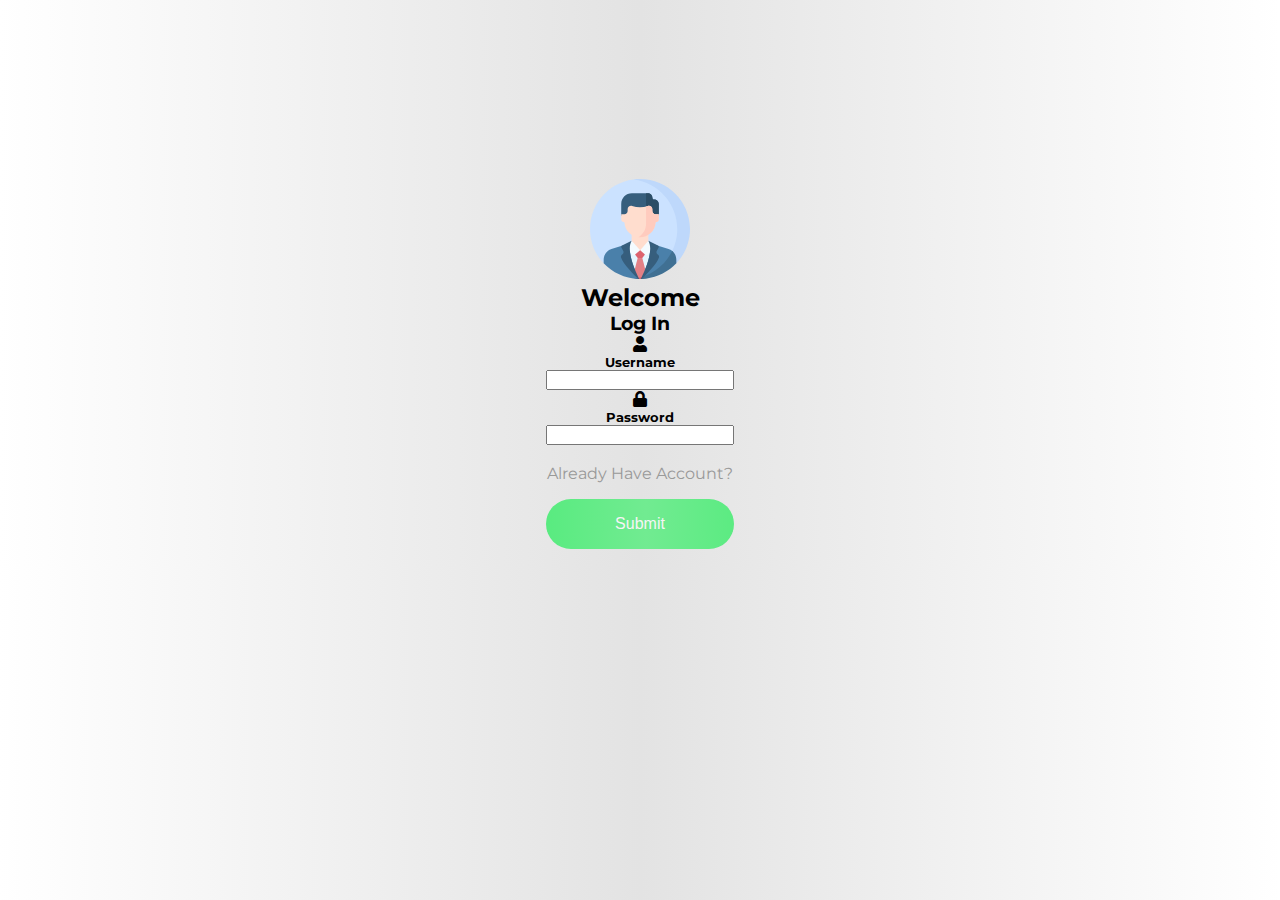
<file: index.html>
<!-- buatlah sebuah web sederhana yg terdiri dari 2 input (username, password) dimasukan ke dalam form dan 
terdapat button untuk submit/login -->
<!DOCTYPE html>
<html lang="en">
<head>
    <meta charset="UTF-8">
    <meta name="viewport" content="width=device-width, initial-scale=1.0">
    <title>Document</title>
    <link rel="stylesheet" type="text/css" href="https://cdnjs.cloudflare.com/ajax/libs/font-awesome/5.14.0/css/all.min.css">
    <link rel="stylesheet" href="tugas.css">
</head>
<body id="body">


    <div class="modal">
        <!-- tempat modal -->
        <div class="modal-dialog">
            <!-- tempat dialog -->
            <div class="modal-content">
                <!-- tempat content -->
                <div class="modal-header">
                    <!-- tempat header -->
                    Log In Status
                    <div class="modal-status">
                        Sukses
                    </div>
                </div>
            </div>
        </div>
    </div>

    <div class="container">
        <div class="regis-container">
            <form name="tabel">
                <img class="user" src="Mungutin/profile.svg" alt="">
                <h2>Welcome</h2>
                <h3>Log In</h3>

                <div class="input-sec one">
                    <div class="icon">
                        <i class="fas fa-user"></i>
                    </div>
                    <div>
                        <h5>Username</h5>
                        <input type="text" class="input" name="nama" id="user">
                    </div>
                </div>

                <div class="input-sec two">
                    <div class="icon">
                        <i class="fas fa-lock"></i>
                    </div>
                    <div>
                        <h5>Password</h5>
                        <input type="password" class="input" name="password" id="pw">
                    </div>
                </div>

                <a href="#">Already Have Account?</a>
                <button type="submit" class="btn" data-toggle='modal' onclick="check()">
                Submit    
                </button>
                <p id="error"></p>
            </form>
        </div>
        
    </div>

    <script>
        let btn = document.querySelector('button[data-toggle="modal"]');
        let modal = document.querySelector('.modal');
        let body = document.getElementById('body')
        

        btn.addEventListener("click", function(event){
            event.preventDefault()
        });
        
        // btn.addEventListener('click',
        // function(){
        //     modal.classList.add('show');
        // });

        modal.addEventListener('click',
        function(){
            this.classList.remove('show');
            normalize()
        });

        modal.querySelector('.modal-content').addEventListener('click',
        function(e){
            e.stopPropagation();
        });
        function success(){
            body.style.background="#2cf56c"
        };
        function normalize(){
            body.style.background ="linear-gradient(to right, white,#e3e3e3,white)"
            document.getElementById("error").innerHTML = ""
        };
        function check(){
            var username = document.getElementById('user').value;
            var password = document.getElementById('pw').value;
            
            if (username == 'pweb_C' && password == 123123){
                document.getElementById("error").innerHTML = ""
                modal.classList.add('show');
                success()
            }else{
                document.getElementById("error").innerHTML = "<span style='color: red;'>invalid username or password</span>";
            }
        };

    


    </script>
</body>
</html>
</file>
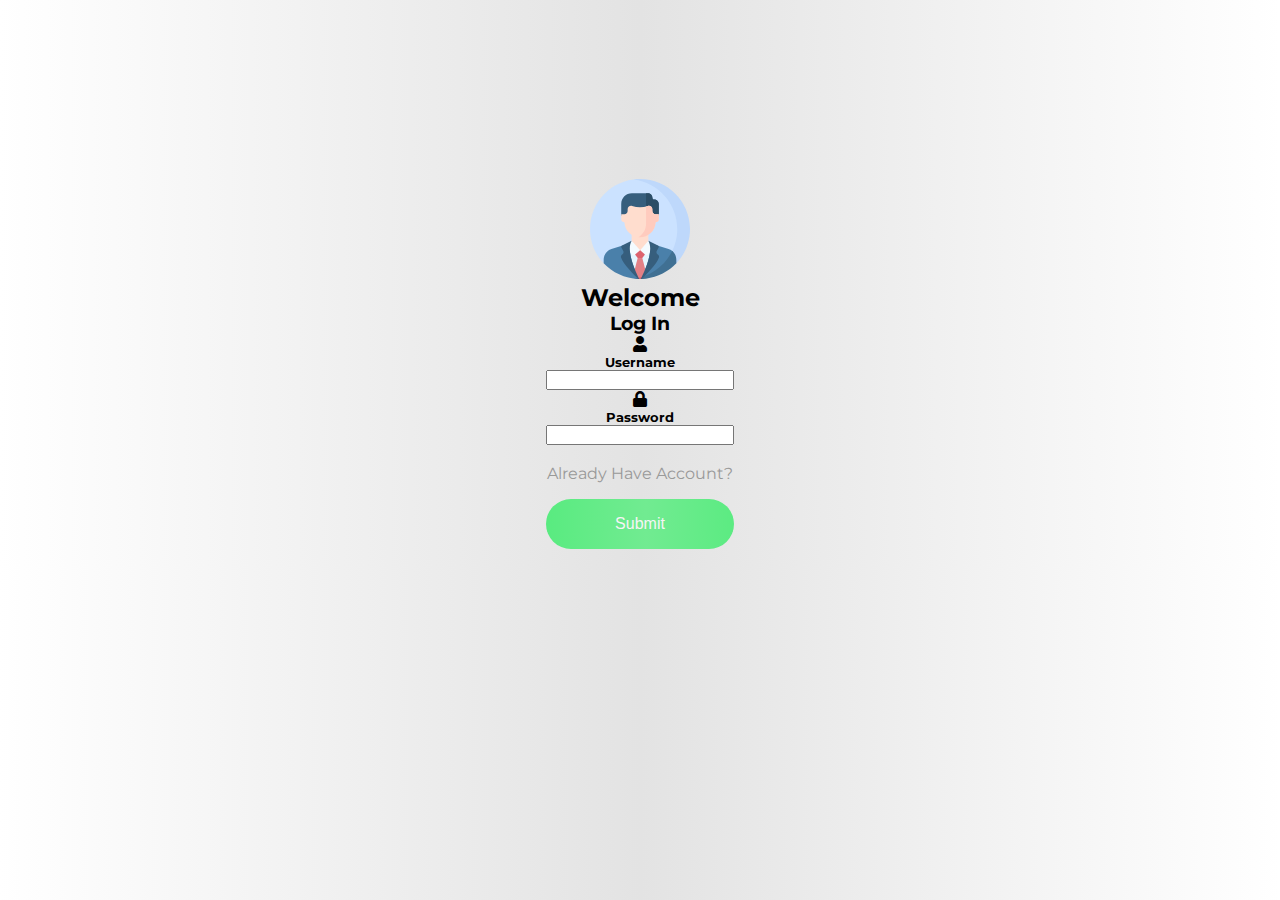
<file: tugas.html>
<!-- buatlah sebuah web sederhana yg terdiri dari 2 input (username, password) dimasukan ke dalam form dan 
terdapat button untuk submit/login -->
<!DOCTYPE html>
<html lang="en">
<head>
    <meta charset="UTF-8">
    <meta name="viewport" content="width=device-width, initial-scale=1.0">
    <title>Document</title>
    <link rel="stylesheet" type="text/css" href="https://cdnjs.cloudflare.com/ajax/libs/font-awesome/5.14.0/css/all.min.css">
    <link rel="stylesheet" href="tugas.css">
</head>
<body id="body">


    <div class="modal">
        <!-- tempat modal -->
        <div class="modal-dialog">
            <!-- tempat dialog -->
            <div class="modal-content">
                <!-- tempat content -->
                <div class="modal-header">
                    <!-- tempat header -->
                    Log In Status
                    <div class="modal-status">
                        Sukses
                    </div>
                </div>
            </div>
        </div>
    </div>

    <div class="container">
        <div class="regis-container">
            <form name="tabel">
                <img class="user" src="Mungutin/profile.svg" alt="">
                <h2>Welcome</h2>
                <h3>Log In</h3>

                <div class="input-sec one">
                    <div class="icon">
                        <i class="fas fa-user"></i>
                    </div>
                    <div>
                        <h5>Username</h5>
                        <input type="text" class="input" name="nama" id="user">
                    </div>
                </div>

                <div class="input-sec two">
                    <div class="icon">
                        <i class="fas fa-lock"></i>
                    </div>
                    <div>
                        <h5>Password</h5>
                        <input type="password" class="input" name="password" id="pw">
                    </div>
                </div>

                <a href="#">Already Have Account?</a>
                <button type="submit" class="btn" data-toggle='modal' onclick="check()">
                Submit    
                </button>
                <p id="error"></p>
            </form>
        </div>
        
    </div>

    <script>
        let btn = document.querySelector('button[data-toggle="modal"]');
        let modal = document.querySelector('.modal');
        let body = document.getElementById('body')
        

        btn.addEventListener("click", function(event){
            event.preventDefault()
        });
        
        // btn.addEventListener('click',
        // function(){
        //     modal.classList.add('show');
        // });

        modal.addEventListener('click',
        function(){
            this.classList.remove('show');
            normalize()
        });

        modal.querySelector('.modal-content').addEventListener('click',
        function(e){
            e.stopPropagation();
        });
        function success(){
            body.style.background="#2cf56c"
        };
        function normalize(){
            body.style.background ="linear-gradient(to right, white,#e3e3e3,white)"
            document.getElementById("error").innerHTML = ""
        };
        function check(){
            var username = document.getElementById('user').value;
            var password = document.getElementById('pw').value;
            
            if (username == 'pweb_C' && password == 123123){
                document.getElementById("error").innerHTML = ""
                modal.classList.add('show');
                success()
            }else{
                document.getElementById("error").innerHTML = "<span style='color: red;'>invalid username or password</span>";
            }
        };

    


    </script>
</body>
</html>
</file>
<file: tugas.css>
@import url('https://fonts.googleapis.com/css2?family=Montserrat:ital,wght@0,400;0,500;0,600;1,400;1,500;1,600&display=swap');

*{
    padding: 0;
    margin: 0;
    box-sizing: border-box;
    font-family: 'Montserrat', sans-serif;
    
}


body{
    background:linear-gradient(to right, white,#e3e3e3,white);
}


.modal{
    display:none;
    position: fixed;
    top: 0;
    left: 0;
    width: 100%;
    height: 100%;
    background-color: rgba(0, 0, 0, 0.288);
}
.modal.show{
    display: block;
}

.modal-dialog{
    position: relative;
    width: auto;
    max-width: 620px ;
    margin: 50px auto;

}
.modal-content{
    background-color: white;
    width: 100%;
    height: 90px;
    border-radius: 20px;
    text-align: center;
}

.modal-content .modal-header{
    padding: 10px 10px;
}

.modal-status{
    border-top: 1px solid black;
    margin-top: 1%;
    padding-top: 1%;
    font-weight: 600;
}

.container{
    display: flex;
    justify-content: center;
}

.user{
    width: 100px;
}

.regis-container{
    padding-top: 14%;
    display: block;
    align-items: center;
    text-align: center;
}

a{
    margin-top: 10%;
    display: block;
    text-decoration: none;
    color:#999;
    font-size: 1rem;
    transition: .3s;
}
a:hover{
    color: forestgreen;
}


.btn{
    display: block;
    width: 100%;
    height: 50px;
    border-radius: 27px;
    margin: 1rem 0;
    font-size: 1rem;
    outline: none;
    border: none;
    background-image: linear-gradient(to right,#59eb80,#71eb91,#59eb80);
    cursor: pointer;
    color: whitesmoke;
    font-family: 'Roboto', sans-serif;
    background-size: 200px;
    transition: .5s;
}
.btn:hover{
    color: black;
}
</file>
